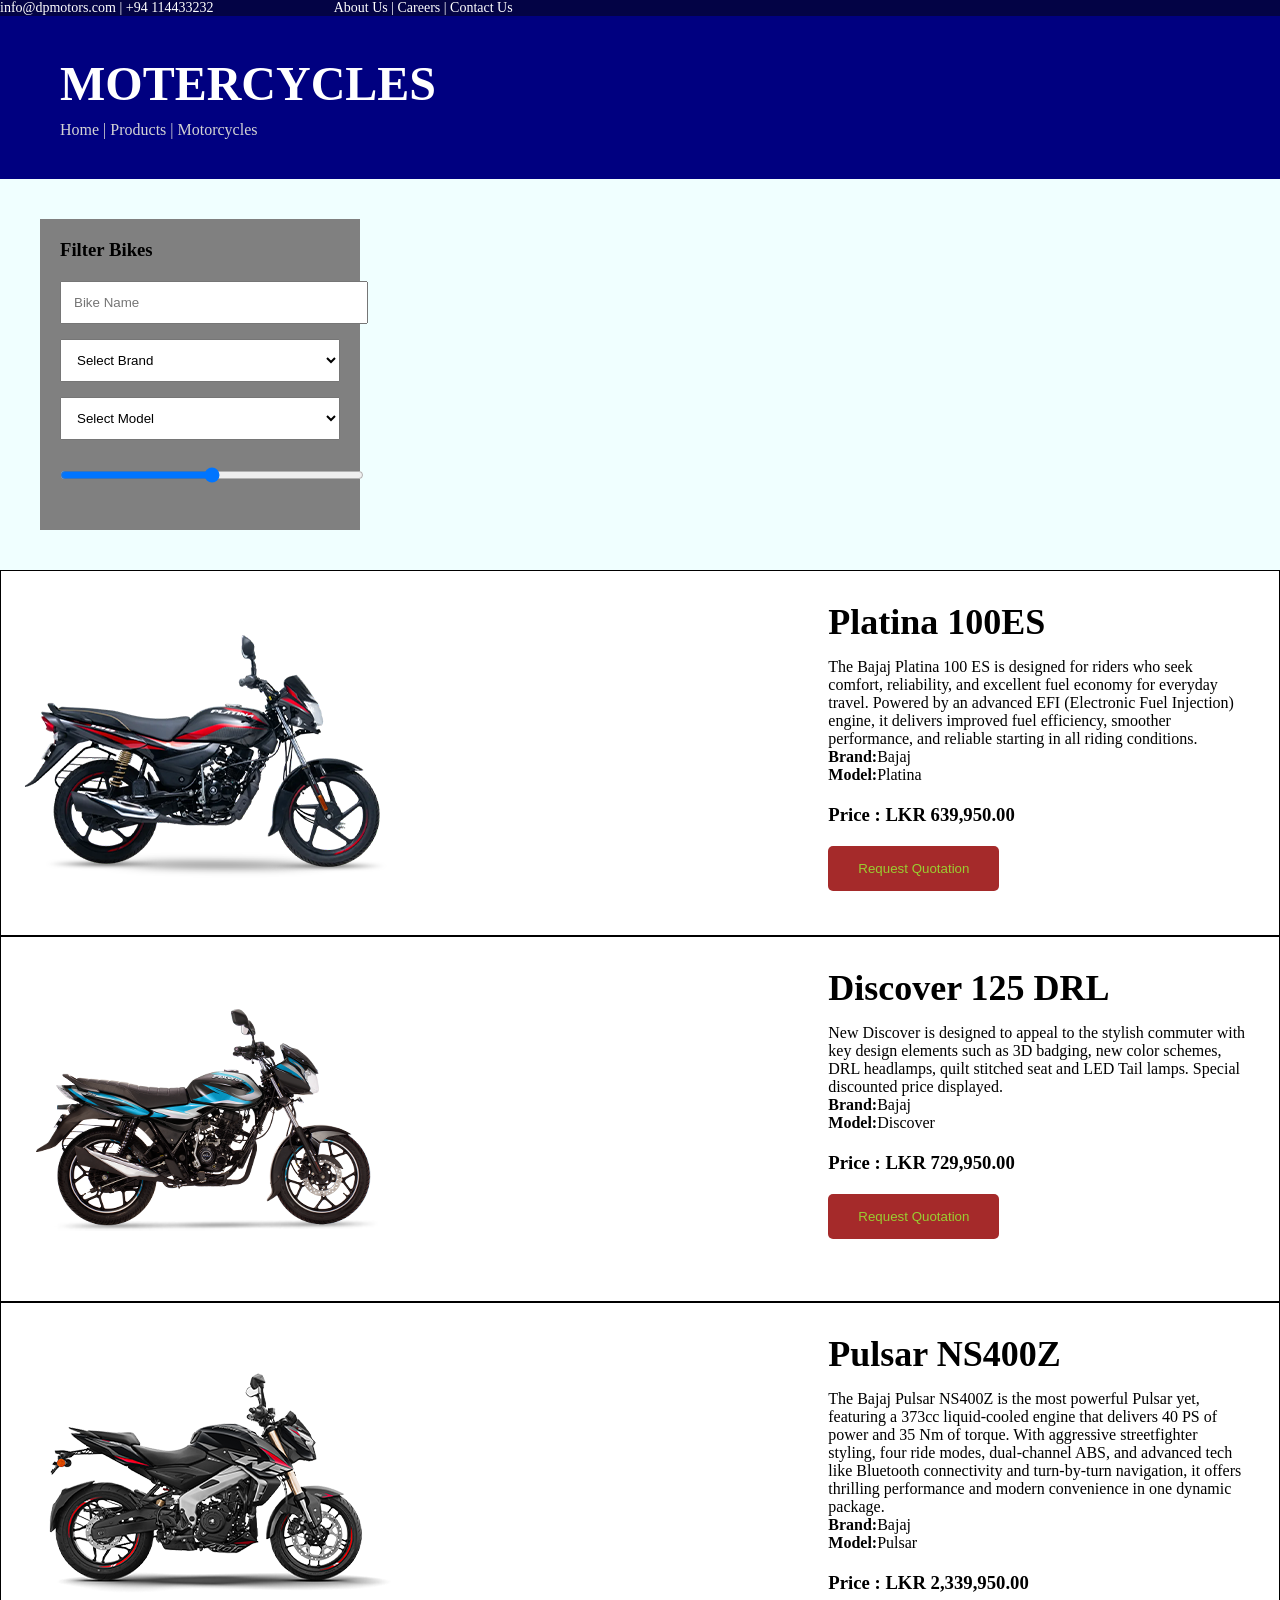
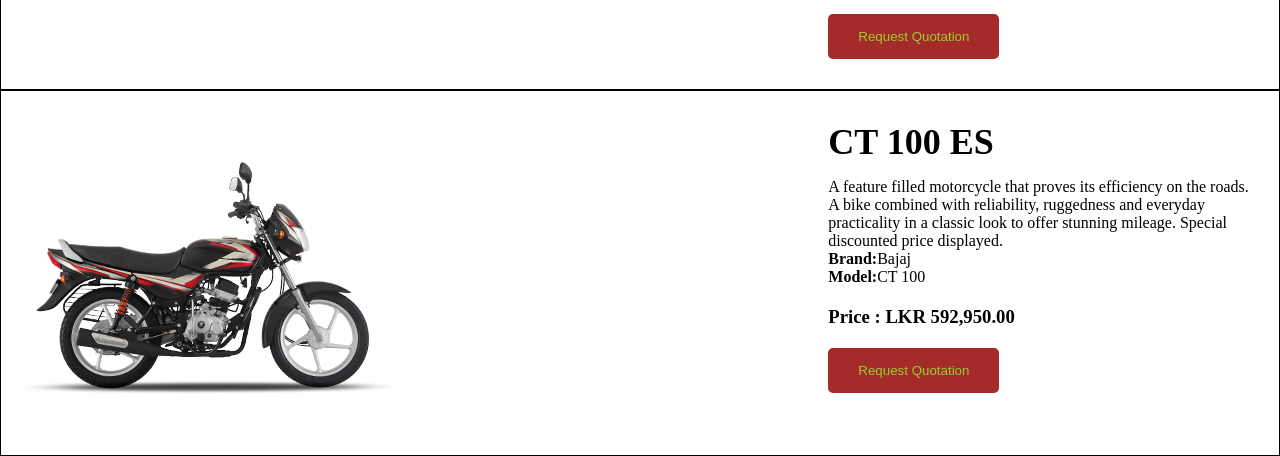
<file: motorcycles.html>
<!DOCTYPE html>
<html lang="en">

<head>
    <meta charset="UTF-8">
    <meta name="viewport" content="width=device-width, initial-scale=1.0">
    <title>Motorcycles</title>
    <link rel="stylesheet" href="assets/css/style2.css">
    <link type="image/x-icon" rel="icon" href="/assets/img/ShowroomIcon2.jpg">

</head>

<body>
    <div class="top-bar">
        <div class="left">
            info@dpmotors.com | +94 114433232
        </div>

        <div class="right">
            About Us | Careers | Contact Us
        </div>
    </div>



    <section class="banners">
        <h1>MOTERCYCLES</h1>
        <p>Home | Products | Motorcycles </p>
    </section>

    <div class="container">

        <div class="filter">
            <h3>Filter Bikes</h3>
            <input type="text" placeholder="Bike Name">

            <select>
                <option>Select Brand</option>
            </select>

            <select>
                <option>Select Model</option>
            </select>

            <input type="range">
        </div>
    </div>

    <div class="bike-card">

        <div class="bike-image">
            <img src="assets\platina-100es.png" alt="bike">
        </div>
        <div class="bike-details">

            <h2>Platina 100ES</h2>

            <p>The Bajaj Platina 100 ES is designed for riders who
                seek comfort, reliability, and excellent fuel economy
                for everyday travel. Powered by an advanced EFI (Electronic Fuel
                Injection) engine, it delivers improved fuel efficiency, smoother
                performance, and reliable starting in all riding conditions.

            </p>

            <p><b>Brand:</b>Bajaj</p>

            <p><b>Model:</b>Platina</p>

            <h3>Price : LKR 639,950.00</h3>

            <button>Request Quotation</button>
        </div>
    </div>

    <div class="bike-card">

        <div class="bike-image">
            <img src="assets\discover-125-drl1.png" alt="bike">
        </div>
        <div class="bike-details">

            <h2>Discover 125 DRL</h2>

            <p>New Discover is designed to appeal to the stylish
                commuter with key design elements such as 3D badging, new
                color schemes, DRL headlamps, quilt stitched seat and LED Tail lamps.
                Special discounted price displayed.

            </p>

            <p><b>Brand:</b>Bajaj</p>

            <p><b>Model:</b>Discover</p>

            <h3>Price : LKR 729,950.00</h3>

            <button>Request Quotation</button>
        </div>
    </div>

    <div class="bike-card">

        <div class="bike-image">
            <img src="assets\pulsar-ns400z.png" alt="bike">
        </div>
        <div class="bike-details">

            <h2>Pulsar NS400Z</h2>

            <p>The Bajaj Pulsar NS400Z is the most powerful Pulsar yet, featuring
                a 373cc liquid-cooled engine that delivers 40 PS of power and 35 Nm
                of torque. With aggressive streetfighter styling, four ride modes, dual-channel
                ABS, and advanced tech like Bluetooth connectivity and turn-by-turn navigation, it
                offers thrilling performance and modern convenience in one dynamic package.

            </p>

            <p><b>Brand:</b>Bajaj</p>

            <p><b>Model:</b>Pulsar</p>

            <h3>Price : LKR 2,339,950.00</h3>

            <button>Request Quotation</button>
        </div>
    </div>


    <div class="bike-card">

        <div class="bike-image">
            <img src="assets\ct-100-es.png" alt="bike">
        </div>
        <div class="bike-details">

            <h2>CT 100 ES</h2>

            <p>A feature filled motorcycle that proves its efficiency
                on the roads. A bike combined with reliability, ruggedness
                and everyday practicality in a classic look to offer stunning mileage.
                Special discounted price displayed.

            </p>

            <p><b>Brand:</b>Bajaj</p>

            <p><b>Model:</b>CT 100</p>

            <h3>Price : LKR 592,950.00</h3>

            <button>Request Quotation</button>
        </div>
    </div>
</body>

</html>
</file>
<file: assets/css/style2.css>
*{
    margin:0;
    padding:0;
    
}

body{
    background-color: azure;
}

.top-bar{

background-color: rgb(3, 3, 69);
color: white;
display: flex;

}

.left{
    color: white;
    font-size: 14px;
    text-align: left;
}

.right{
    color: white;
    font-size: 14px;
    margin:0 120px;
    text-align: right;
}

.banners{
    background-color:navy ;
    color: white;
    padding: 40px 60px;

}

.banners h1{
    font-size: 48px;
    color: white;
}

.banners p{
    margin-top: 10px;
    color: lightgray;
}

.container{
    width: 350px;
    display: flex;
    gap: 100px;
    margin: 40px;

}

.filter{
    width: 280px;
    background-color: gray;
    padding: 20px;
}

.filter h3{
    margin-bottom: 20px;
}

.filter input,
.filter select{
    width: 100%;
    padding: 12px;
    margin-bottom: 15px;
}
.bike-card{
    display: flex;
    border: 1px solid;
    background-color: white;
}

.bike-image{
    width: 90%;
    padding: 20px;
}

.bike-details{
    width: 50%;
    padding: 30px;
}

.bike-details h2{
    font-size: 36px;
    margin-bottom: 15px;
    
}

.bike-details p{
    ine-height: 30px;
    color: black;
}

.bike-details h3{
    margin: 20px 0;
}

.bike-details button{
    background-color: brown;
    color: yellowgreen;
    border: none;
    padding: 15px 30px;
    border-radius: 5px;
    cursor: pointer;
}
</file>
